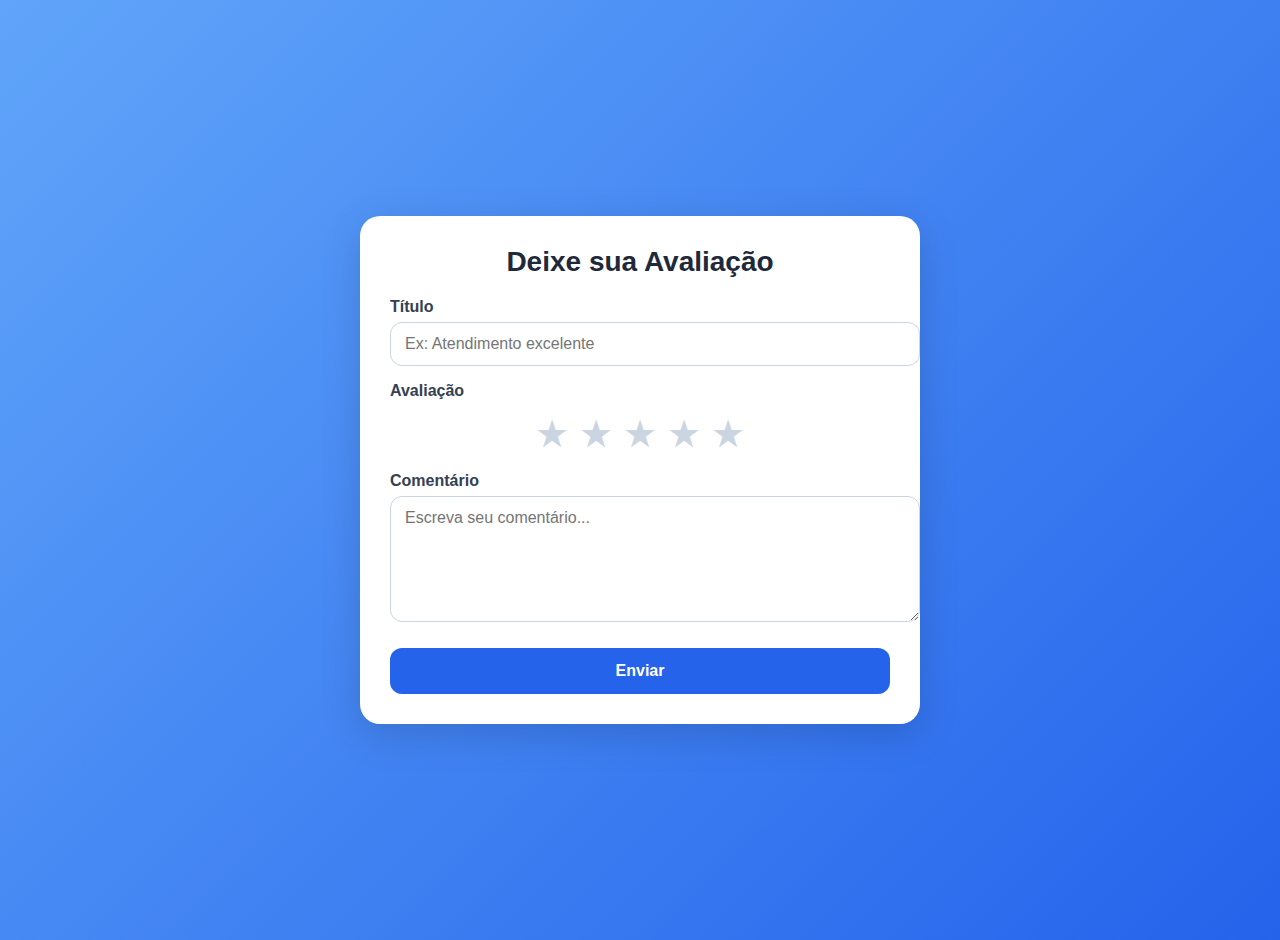
<file: avaliacao.html>
<!doctype html>
<html lang="pt-BR">
<head>
  <meta charset="utf-8">
  <meta name="viewport" content="width=device-width, initial-scale=1">
  <title>Avaliação</title>
  <style>
    body {
      margin: 0;
      font-family: 'Segoe UI', sans-serif;
      background: linear-gradient(135deg, #60a5fa, #2563eb);
      min-height: 100vh;
      display: flex;
      justify-content: center;
      align-items: center;
      padding: 20px;
    }
    .card {
      background: #fff;
      padding: 30px;
      border-radius: 20px;
      box-shadow: 0 10px 40px rgba(0,0,0,0.15);
      max-width: 500px;
      width: 100%;
      animation: fadeIn 0.8s ease;
    }
    h1 {
      margin: 0 0 20px;
      font-size: 28px;
      text-align: center;
      color: #1e293b;
    }
    label {
      display: block;
      margin: 16px 0 6px;
      font-weight: 600;
      color: #334155;
    }
    input, textarea {
      width: 100%;
      padding: 12px 14px;
      border: 1px solid #cbd5e1;
      border-radius: 12px;
      font: inherit;
      transition: border .2s, box-shadow .2s;
    }
    input:focus, textarea:focus {
      outline: none;
      border-color: #2563eb;
      box-shadow: 0 0 0 3px rgba(37,99,235,0.2);
    }
    textarea {
      min-height: 100px;
      resize: vertical;
    }
    .stars {
      display: flex;
      gap: 10px;
      font-size: 38px;
      justify-content: center;
      margin: 12px 0;
    }
    .star {
      cursor: pointer;
      transition: transform 0.2s, color 0.3s;
      color: #cbd5e1;
      user-select: none;
    }
    .star.active {
      color: #facc15;
      transform: scale(1.2) rotate(-5deg);
    }
    .btn {
      margin-top: 22px;
      width: 100%;
      padding: 14px;
      border: none;
      border-radius: 12px;
      background: #2563eb;
      color: white;
      font-size: 16px;
      font-weight: 600;
      cursor: pointer;
      transition: background 0.3s, transform 0.1s;
    }
    .btn:hover { background: #1d4ed8; }
    .btn:active { transform: scale(0.97); }
    @keyframes fadeIn {
      from { opacity: 0; transform: translateY(25px); }
      to { opacity: 1; transform: translateY(0); }
    }
  </style>
</head>
<body>
  <div class="card">
    <h1>Deixe sua Avaliação</h1>
    <form action="https://formsubmit.co/joafine@proton.me" method="POST">
      <label for="title">Título</label>
      <input type="text" id="title" name="title" placeholder="Ex: Atendimento excelente" required>

      <label>Avaliação</label>
      <div class="stars" id="stars"></div>
      <input type="hidden" id="rating" name="rating" required>

      <label for="comment">Comentário</label>
      <textarea id="comment" name="comment" placeholder="Escreva seu comentário..." required></textarea>

      <!-- Formsubmit opções -->
      <input type="hidden" name="_captcha" value="false">
      <input type="hidden" name="_template" value="table">

      <button class="btn" type="submit">Enviar</button>
    </form>
  </div>

  <script>
    // ⭐ Estrelas animadas
    const starsEl = document.getElementById("stars");
    const ratingInput = document.getElementById("rating");
    let current = 0;

    function renderStars() {
      starsEl.innerHTML = "";
      for (let i = 1; i <= 5; i++) {
        const span = document.createElement("span");
        span.className = "star" + (i <= current ? " active" : "");
        span.textContent = "★";
        span.addEventListener("click", () => {
          current = i;
          ratingInput.value = i;
          renderStars();
        });
        starsEl.appendChild(span);
      }
    }
    renderStars();
  </script>
</body>
</html>
</file>
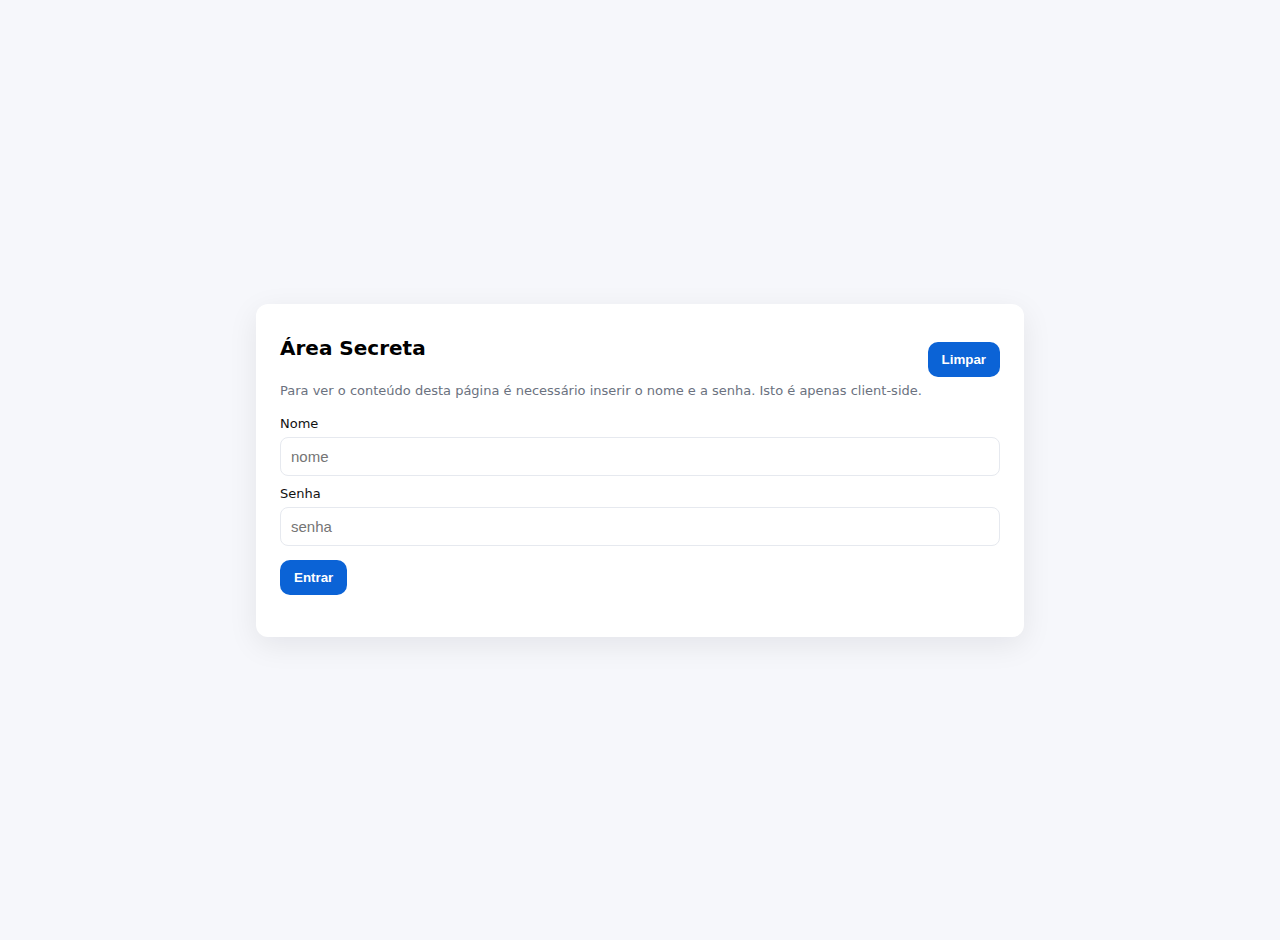
<file: unknow.html>
<!doctype html>
<html lang="pt-BR">
<head>
  <meta charset="utf-8" />
  <meta name="viewport" content="width=device-width,initial-scale=1" />
  <title>Meusite — Secreto</title>
  <style>
    :root{--bg:#f6f7fb;--card:#fff;--accent:#0b63d6;--muted:#6b7280}
    html,body{height:100%;margin:0;font-family:Inter,system-ui,-apple-system,"Segoe UI",Roboto,Helvetica,Arial}
    body{display:flex;align-items:center;justify-content:center;background:var(--bg);padding:20px}
    .card{width:min(720px,98%);background:var(--card);border-radius:12px;padding:24px;box-shadow:0 8px 30px rgba(10,10,20,.08)}
    h1{margin:0 0 8px;font-size:20px}
    p.small{margin:6px 0 18px;color:var(--muted);font-size:13px}
    label{display:block;margin-top:10px;font-size:13px;color:#111}
    input{width:100%;padding:10px;border-radius:8px;border:1px solid #e6e9ef;margin-top:6px;box-sizing:border-box;font-size:15px}
    button{margin-top:14px;padding:10px 14px;border-radius:10px;border:0;cursor:pointer;font-weight:600;background:var(--accent);color:#fff}
    .danger{background:#d64141}
    .hidden{display:none}
    .topbar{display:flex;justify-content:space-between;align-items:center}
    .rus{font-size:20px;margin-top:18px;font-weight:700;text-align:center}
  </style>
</head>
<body>
  <div class="card" id="card">
    <div id="loginBox">
      <div class="topbar">
        <h1>Área Secreta</h1>
        <button id="clearBtn" title="Remover acesso local">Limpar</button>
      </div>

      <p class="small">Para ver o conteúdo desta página é necessário inserir o nome e a senha. Isto é apenas client-side.</p>

      <label for="user">Nome</label>
      <input id="user" type="text" autocomplete="username" placeholder="nome" />

      <label for="pass">Senha</label>
      <input id="pass" type="password" autocomplete="current-password" placeholder="senha" />

      <button id="loginBtn">Entrar</button>
      <p id="msg" class="small" style="color:#d64141"></p>
    </div>

    <div id="secretContent" class="hidden">
      <div style="display:flex;justify-content:space-between;align-items:center">
        <h1>Conteúdo secreto</h1>
        <div>
          <button id="logoutBtn" class="danger">Sair</button>
        </div>
      </div>

      <p class="small">Você não verá isto sem as credenciais corretas (novamente: isto é facilmente burlável se alguém abrir o código).</p>

      <!-- Mensagem em russo -->
      <div class="rus" lang="ru">Поздравляю, вы смогли расшифровать пароль.</div>
    </div>
  </div>

  <script>
    (function(){
      const VALID_USER = 'admin';
      const VALID_PASS = '#w3r';
      const LS_KEY = 'meusite_secreto_acesso_v1';

      const userInput = document.getElementById('user');
      const passInput = document.getElementById('pass');
      const loginBtn = document.getElementById('loginBtn');
      const msg = document.getElementById('msg');
      const loginBox = document.getElementById('loginBox');
      const secretContent = document.getElementById('secretContent');
      const logoutBtn = document.getElementById('logoutBtn');
      const clearBtn = document.getElementById('clearBtn');

      function showSecret(){ loginBox.classList.add('hidden'); secretContent.classList.remove('hidden'); }
      function showLogin(){ loginBox.classList.remove('hidden'); secretContent.classList.add('hidden'); }
      function hasAccess(){ try { return localStorage.getItem(LS_KEY) === '1'; } catch(e){ return false; } }
      function grantAccess(){ try { localStorage.setItem(LS_KEY, '1'); } catch(e){} }
      function revokeAccess(){ try { localStorage.removeItem(LS_KEY); } catch(e){} }

      if (hasAccess()) showSecret();
      else showLogin();

      loginBtn.addEventListener('click', function(){
        const u = (userInput.value||'').trim();
        const p = (passInput.value||'');
        if (u === VALID_USER && p === VALID_PASS) {
          grantAccess();
          msg.textContent = '';
          showSecret();
        } else {
          msg.textContent = 'Nome ou senha incorretos.';
        }
      });

      [userInput, passInput].forEach(el => el.addEventListener('keydown', ev => {
        if (ev.key === 'Enter') loginBtn.click();
      }));

      logoutBtn.addEventListener('click', function(){
        revokeAccess();
        userInput.value = '';
        passInput.value = '';
        showLogin();
      });

      clearBtn.addEventListener('click', function(){
        revokeAccess();
        alert('Acesso local removido. Será necessário entrar novamente.');
        showLogin();
      });

      // Obs: qualquer usuário pode inspecionar o código e ver VALID_PASS/LS_KEY, e pode setar localStorage manualmente.
    })();
  </script>
</body>
</html>
</file>
